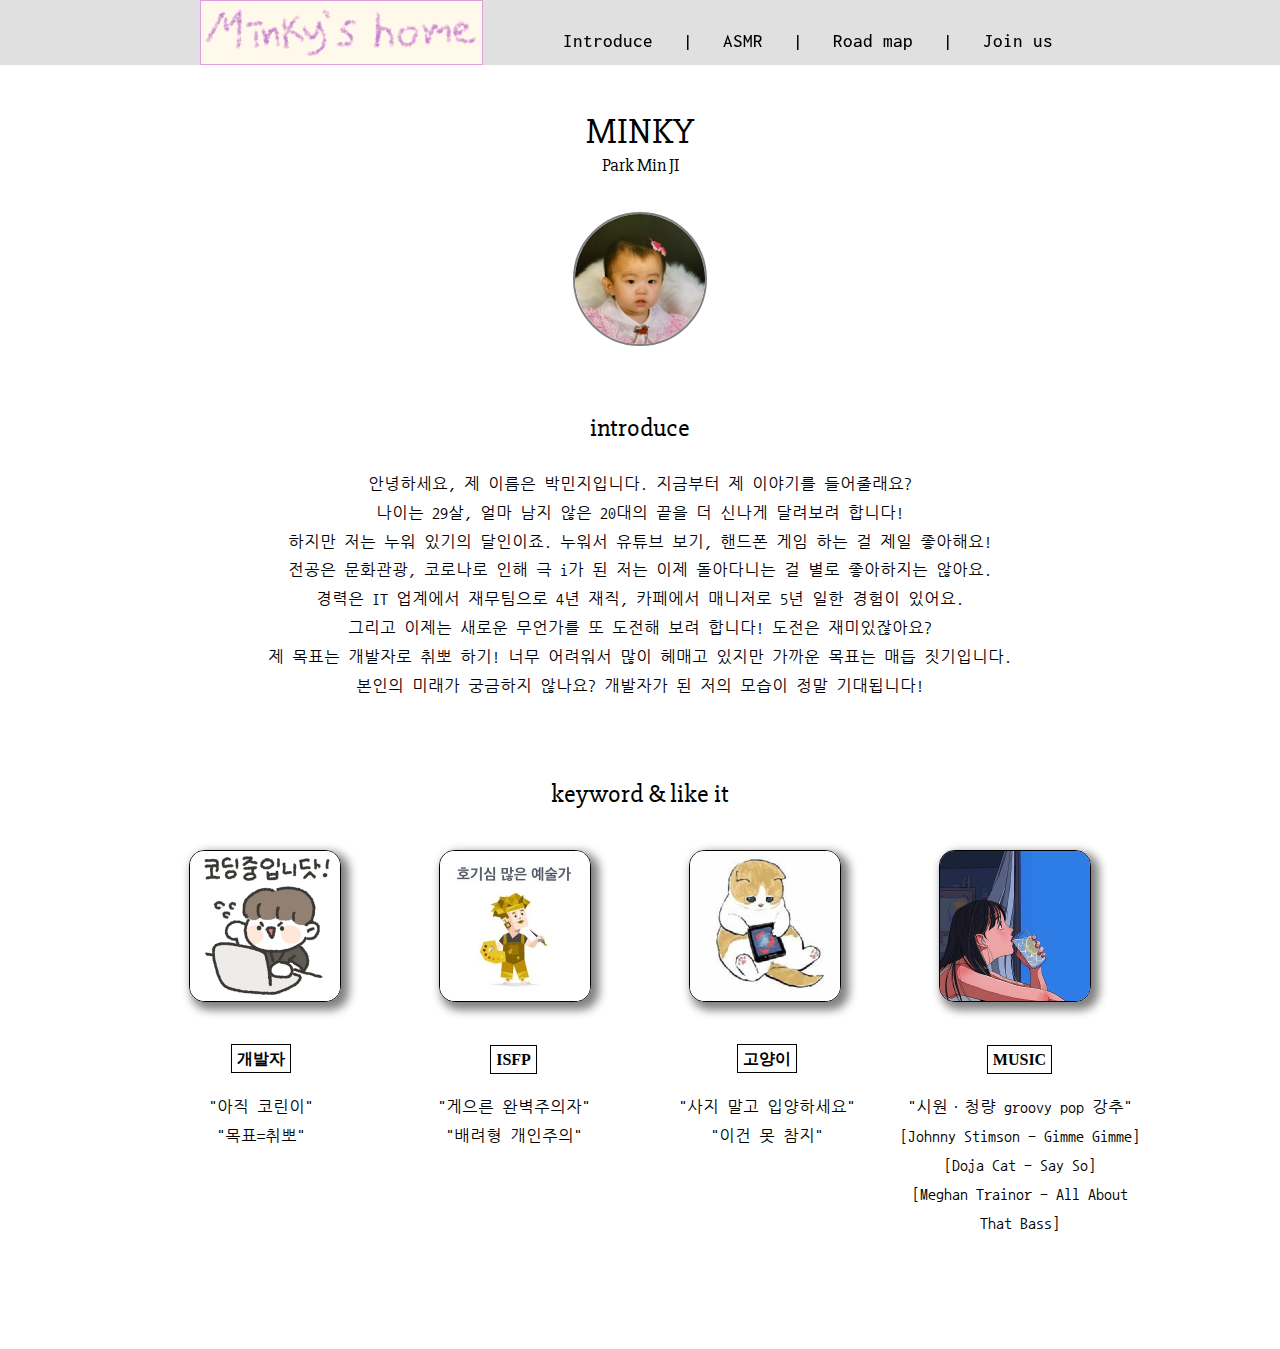
<file: introduce.html>
<!DOCTYPE html>
<html lang="en">
<head>
  <meta charset="UTF-8">
  <meta http-equiv="X-UA-Compatible" content="IE=edge">
  <meta name="viewport" content="width=device-width, initial-scale=1.0">
  <title>Introduce</title>
  <link rel="stylesheet" href="css/mainHeader.css">
  <link rel="preconnect" href="https://fonts.googleapis.com">
  <link rel="preconnect" href="https://fonts.gstatic.com" crossorigin>
  <link href="https://fonts.googleapis.com/css2?family=Anek+Devanagari:wght@100;200;300;400;500;600;700;800&family=Black+Han+Sans&family=Hi+Melody&family=Inconsolata:wght@200;300;400;500;600;700;800;900&family=Nanum+Gothic+Coding:wght@400;700&family=Nanum+Pen+Script&family=Poor+Story&family=Press+Start+2P&family=Slabo+27px&display=swap" rel="stylesheet">
  <style>
  .sec-container {
    padding: 110px 0;
    margin: 0 auto;
    text-align: center;
  }
  #me {
    border: 2px solid gray;
    width: 130px;
    border-radius: 50%;
  }
  .kl {
    width: 150px;
    border: 1px solid #000;
    border-radius: 10%;
    margin: 0 47px;
    box-shadow: 5px 5px 10px 3px gray;
  }
  table {
    margin: 0 auto;
  }
  .klName {
    margin: 0 80px;
    border: 1px solid black;
    padding: 5px;
  }
  td {
    width: 251px;
    padding: 20px 0 0 0;
    line-height: 1.8;
    font-family: 'Nanum Gothic Coding', monospace;
  }
  </style>
</head>
<body>
  <div>
    <header id="mainHeader">
      <div class="mainHeader-container">
        <sapn id ="home">
          <a href="./index.html">
            <img src="./image/logo.png" style="height: 63px; border: 1px solid plum;">
          </a>
        </sapn>
        <div id ="menu">
          <nav>
            <ul class="navi">
              <li><a href="./introduce.html">Introduce</a></li>
              <li><a href="./ASMR.html">ASMR</a></li>
              <li><a href="./roadMap.html">Road map</a></li>
              <li><a href="./joinUs.html">Join us</a></li>
            </ul>
          </nav>
        </div>
      </div>
    </header>
  </div>
  <div>
    <section id="sec">
      <div class="sec-container">
        <span style="padding: 24px; font: 36px 'Slabo 27px', serif;">MINKY</span><br>
        <span style="font: 18px 'Slabo 27px', serif;">Park Min JI</span>
        <br><br><br>
        <img id="me" src="./image/me.jpg" alt=""><br>
        <br><br>
        <article>
          <div>
            <p style="font: 26px 'Slabo 27px', serif;">introduce</p>
            <p style="line-height: 1.8; font-family: 'Nanum Gothic Coding', monospace;" >안녕하세요, 제 이름은 박민지입니다. 지금부터 제 이야기를 들어줄래요?<br>
            나이는 29살, 얼마 남지 않은 20대의 끝을 더 신나게 달려보려 합니다!<br>
            하지만 저는 누워 있기의 달인이죠. 누워서 유튜브 보기, 핸드폰 게임 하는 걸 제일 좋아해요!<br>
            전공은 문화관광, 코로나로 인해 극 i가 된 저는 이제 돌아다니는 걸 별로 좋아하지는 않아요.<br>
            경력은 IT 업계에서 재무팀으로 4년 재직, 카페에서 매니저로 5년 일한 경험이 있어요.<br>
            그리고 이제는 새로운 무언가를 또 도전해 보려 합니다! 도전은 재미있잖아요?<br>
            제 목표는 개발자로 취뽀 하기! 너무 어려워서 많이 헤매고 있지만 가까운 목표는 매듭 짓기입니다.<br>
            본인의 미래가 궁금하지 않나요? 개발자가 된 저의 모습이 정말 기대됩니다!<br></p>
          </div>
        </article>
        <br><br>
        <article>
          <div>
            <p style="font: 26px 'Slabo 27px', serif;">keyword & like it</p>
            <div style="margin: 40px;">
              <img class="kl" src="./image/developer.png" alt="">
              <img class="kl" src="./image/isfp.jpg" alt="">
              <img class="kl" src="./image/cat.jpg" alt="">
            <img class="kl" src="./image/music.jpg" alt="">
            </div>
            <table>
              <thead>
                <tr>
                  <th><span class="klName">개발자</span></th>
                  <th><span class="klName">ISFP</span></th>
                  <th><span class="klName">고양이</span></th>
                  <th><span class="klName">MUSIC</span></th>
                </tr>
              </thead>
              <tbody>
                <tr>
                  <td>"아직 코린이"<br>"목표=취뽀"<br><br><br><br></td>
                  <td>"게으른 완벽주의자"<br>"배려형 개인주의"<br><br><br><br></td>
                  <td>"사지 말고 입양하세요"<br>"이건 못 참지"<br><br><br><br></td>
                  <td>"시원·청량 groovy pop 강추"<br>[Johnny Stimson - Gimme Gimme]<br>[Doja Cat - Say So]<br>[Meghan Trainor - All About That Bass]</td>
                </tr>
              </tbody>
            </table>
          </article>
      </div>
    </section>
  </div>
</body>
</html>
</file>
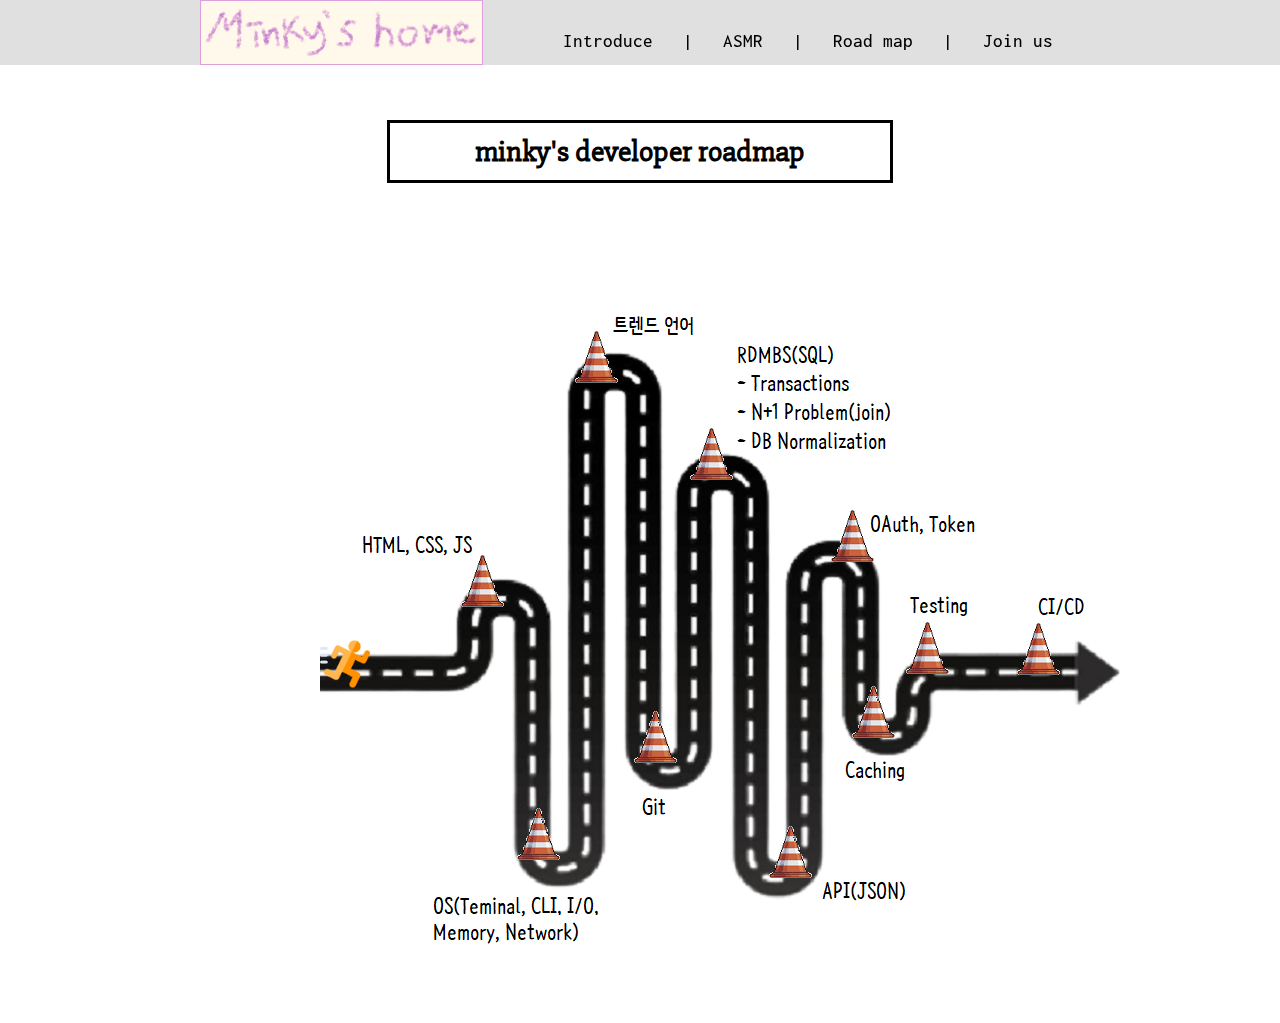
<file: roadMap.html>
<!DOCTYPE html>
<html lang="en">
<head>
  <meta charset="UTF-8">
  <meta http-equiv="X-UA-Compatible" content="IE=edge">
  <meta name="viewport" content="width=device-width, initial-scale=1.0">
  <title>Road map</title>
  <link rel="stylesheet" href="css/mainHeader.css">
  <link rel="preconnect" href="https://fonts.googleapis.com">
  <link rel="preconnect" href="https://fonts.gstatic.com" crossorigin>
  <link href="https://fonts.googleapis.com/css2?family=Anek+Devanagari:wght@100;200;300;400;500;600;700;800&family=Black+Han+Sans&family=Hi+Melody&family=Inconsolata:wght@200;300;400;500;600;700;800;900&family=Nanum+Gothic+Coding:wght@400;700&family=Nanum+Pen+Script&family=Poor+Story&family=Press+Start+2P&family=Slabo+27px&display=swap" rel="stylesheet">
  <style>
  .sec-container {
    padding: 120px 0;
  }
  #title {
    text-align: center;
    width: 500px;
    border: 3px solid #000;
    margin: auto;
    padding: 10px 0;
    font: bolder 30px 'Slabo 27px', serif;;
  }

  body:hover #person {
    animation: runner 5s ease 1 alternate forwards;
  }

  @keyframes runner {
    10% {transform: translate(125px, 0);}
    15% {transform: translate(125px, -70px);}
    20% {transform: translate(185px, -70px);}
    25% {transform: translate(185px, 200px);}
    30% {transform: translate(240px, 200px);}
    35% {transform: translate(240px, -290px);}
    40% {transform: translate(300px, -290px);}
    45% {transform: translate(300px, 105px);}
    50% {transform: translate(350px, 105px);}
    55% {transform: translate(350px, -190px);}
    60% {transform: translate(410px, -190px);}
    65% {transform: translate(410px, 210px);}
    70% {transform: translate(460px, 210px);}
    75% {transform: translate(460px, -110px);}
    80% {transform: translate(515px, -110px);}
    85% {transform: translate(515px, 70px);}
    90% {transform: translate(570px, 70px);}
    95% {transform: translate(570px, 0px);}
    100% {transform: translate(800px, 0px);}
  }
  </style>
</head>
<body>
  <div>
    <header id="mainHeader">
      <div class="mainHeader-container">
        <span id ="home">
          <a href="./index.html">
            <img src="./image/logo.png" style="height: 63px; border: 1px solid plum;">
          </a>
        </span>
        <div id ="menu">
          <nav>
            <ul class="navi">
              <li><a href="./introduce.html">Introduce</a></li>
              <li><a href="./ASMR.html">ASMR</a></li>
              <li><a href="./roadMap.html">Road map</a></li>
              <li><a href="./joinUs.html">Join us</a></li>
            </ul>
          </nav>
        </div>
      </div>
    </header>
    <section id="sec">
      <div class="sec-container">
        <div id="title">minky's developer roadmap</div>
        <br><br>
        <div style="position: absolute; left: 25%;"><img src="./image/road.png" alt=""></div>
        <div id="person" style="position: absolute; margin-top: 420px; left: 25%;"><img style="width: 50px;" src="./image/runner.png" alt=""></div>
      </div>
    </section>
  </div>
</body>
</html>
</file>
<file: css/mainHeader.css>
body {
  margin: 0;
}
#mainHeader {
  position: fixed;
  background-color: rgba(211, 211, 211, 0.7);
  width: 100%;
  z-index: 1;
}
.mainHeader-container {
  padding: 0 200px;
  height: 65px;
}
#home {display: inline-block;}
span a {text-decoration: none;}
#menu {display: inline-block; position: absolute; margin: 31px 0;}
nav ul {font-size: 19px; font-family: 'Inconsolata', monospace; font-weight: 500; margin: 0; padding: 0 50px; list-style: none; display: flex;}
nav ul li:not(:last-of-type)::after {content: "|"}	
nav ul li a {text-decoration: none; color: #000; padding: 0 30px;}
</file>
